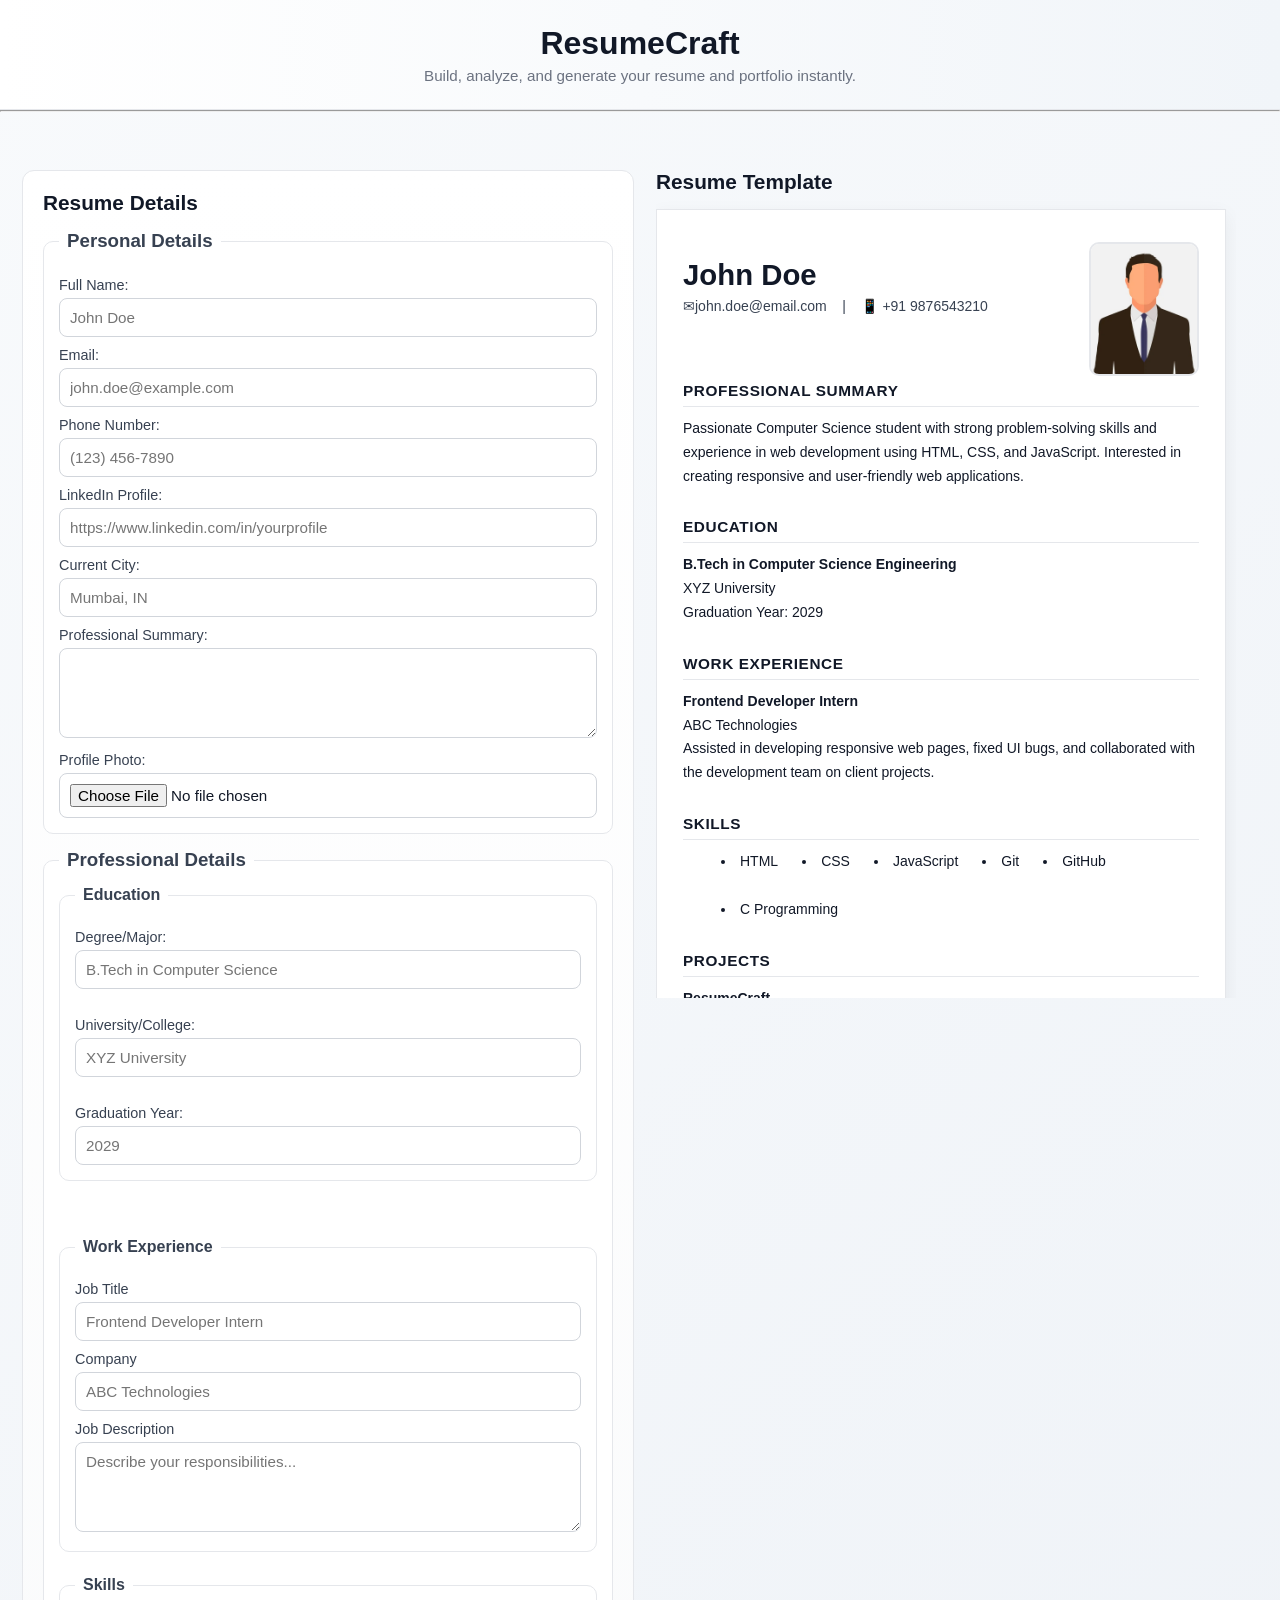
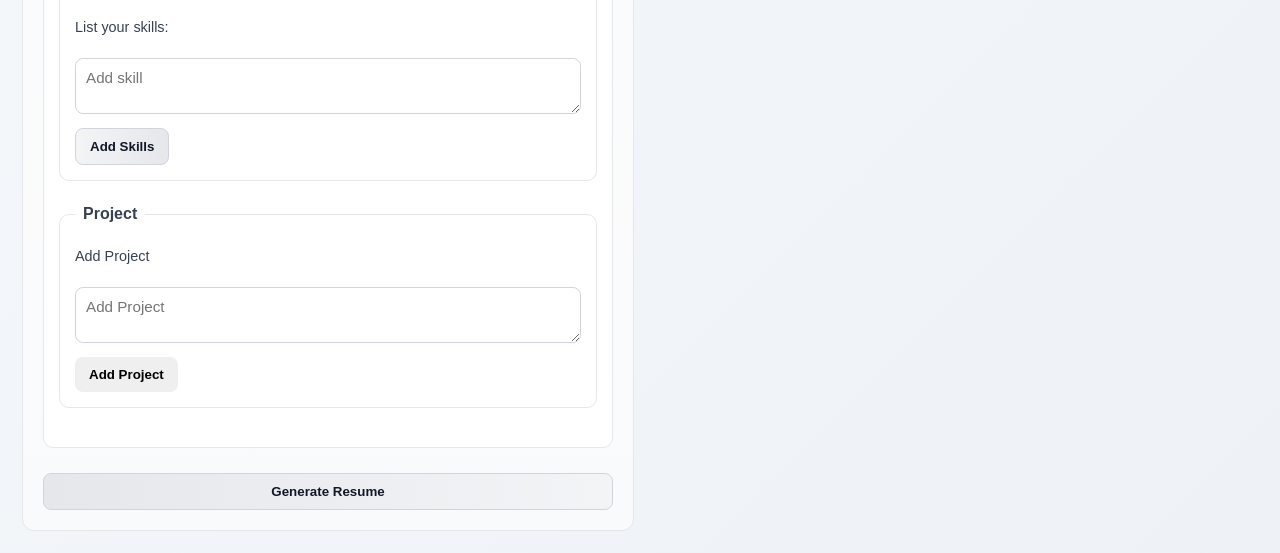
<file: Resume Builder/index.html>
<!DOCTYPE html>
<html lang="en">

<head>
    <meta charset="UTF-8">
    <meta name="viewport" content="width=device-width, initial-scale=1.0">
    <title>ResumeCraft - Free Offline Resume Builder</title>

    <link rel="shortcut icon" href="assets/images/ResumeCraft.png" type="image/x-icon">
    <link rel="stylesheet" href="style.css">
</head>

<body>

    <header class="site-header">
        <div class="header-content">
            <h1 class="site-logo">ResumeCraft</h1>
            <p class="site-tagline">
                Build, analyze, and generate your resume and portfolio instantly.
            </p>
        </div>
    </header>

    <hr>
    <br><br>
    <main>

        <section id="builder-section">
            <h2>Resume Details</h2>

            <form id="resume-form">

                <fieldset>
                    <legend>
                        <h3>Personal Details</h3>
                    </legend>
                    <label for="fullName">Full Name:</label> <!--Name   -->
                    <input type="text" id="fullName" name="fullName" placeholder="John Doe" required>
                    <br>

                    <label for="email">Email:</label><!--Email   -->
                    <input type="email" id="email" name="email" placeholder="john.doe@example.com" required>
                    <br>

                    <label for="phone">Phone Number:</label><!--Phone   -->
                    <input type="tel" id="phone" name="phone" placeholder="(123) 456-7890">
                    <br>

                    <label for="linkedin">LinkedIn Profile:</label><!--LinkedIn   -->
                    <input type="url" id="linkedin" name="linkedin"
                        placeholder="https://www.linkedin.com/in/yourprofile">
                    <br>

                    <label for="address">Current City:</label><!--Address   -->
                    <input type="text" id="address" name="address" placeholder="Mumbai, IN">
                    <br>

                    <label for="summary">Professional Summary:</label><!--Summary   -->
                    <textarea id="summary" name="summary" rows="4" cols="50"></textarea>

                    <label for="profilePic">Profile Photo:</label>
                    <input type="file" id="profilePic" accept="image/*">
                </fieldset>
                <fieldset>
                    <legend>
                        <h3>Professional Details</h3>
                    </legend>
                    <fieldset>
                        <legend>Education</legend>
                        <label for="degree">Degree/Major:</label>
                        <input type="text" id="degree" name="degree" placeholder="B.Tech in Computer Science">
                        <br><br>

                        <label for="university">University/College:</label>
                        <input type="text" id="university" name="university" placeholder="XYZ University">
                        <br><br>

                        <label for="gradYear">Graduation Year:</label>
                        <input type="number" id="gradYear" name="gradYear" placeholder="2029">
                    </fieldset>
                    <br>
                    <fieldset class="form-card">
                        <legend class="form-card-title">Work Experience</legend>

                        <div class="form-group">
                            <label class="form-label" for="jobTitle">Job Title</label>
                            <input class="form-input" type="text" id="jobTitle" name="jobTitle"
                                placeholder="Frontend Developer Intern">
                        </div>

                        <div class="form-group">
                            <label class="form-label" for="company">Company</label>
                            <input class="form-input" type="text" id="company" name="company"
                                placeholder="ABC Technologies">
                        </div>

                        <div class="form-group">
                            <label class="form-label" for="jobDesc">Job Description</label>
                            <textarea class="form-textarea" id="jobDesc" name="jobDesc" rows="4"
                                placeholder="Describe your responsibilities..."></textarea>
                        </div>

                    </fieldset>

                    <div class="form-group mt-2" id="we">
                        <fieldset class="form-card">
                            <legend class="form-card-title">Skills</legend>
                            <label for="skills">List your skills:</label><br>
                            <textarea id="skills" class="form-control weField" name="skills" rows="2" cols="50"
                                placeholder="Add skill"></textarea>
                            <div class="container text-center mt-2" id="weAddButton">
                                <button onclick="addField()" type="button" id="btn-addskills">Add Skills</button>
                            </div>
                        </fieldset>
                    </div>

                    <div class="form-group mt-2" id="weProject">
                        <fieldset class="form-card">
                            <legend class="form-card-title">Project</legend>
                            <label for="project">Add Project</label><br>
                            <textarea id="project" class="form-control weProject" name="project" rows="2" cols="50"
                                placeholder="Add Project"></textarea>
                            <div class="container text-center mt-2" id="weAddButtonProject">
                                <button onclick="addFieldProject()" type="button" id="btn-addProject">Add
                                    Project</button>
                            </div>
                        </fieldset>
                    </div>
                </fieldset>
            </form>

            <div class="button-group" id="controls">

                <button onclick="generateResume()" class="primary-button" type="button" id="btn-portfolio">
                    Generate Resume
                </button>
              <!-- <button onclick="printCV()" class="primary-button" type="button" id="printBtn">
        Print Resume
    </button> -->
            </div>

        </section>

        <aside class="resume-preview-container" id="preview-section">

            <h2 class="section-title">Resume Template</h2>

            <div class="analysis-box" id="analysis-feedback"></div>

            <div class="resume-paper" id="resume-preview">
                <div class="resume-header">

                    <div class="resume-header-left">
                        <h3 class="resume-name" id="preview-name">John Doe</h3>

                        <p class="resume-contact" id="preview-contact">
                            &#9993;<span id="preview-email">john.doe@email.com</span> &nbsp;&nbsp; | &nbsp;&nbsp; &#128241; <span id="preview-phone">+91 9876543210</span>
                        </p>
                    </div>

                    <div class="resume-header-right">
                        <img src="assets/images/profile-img.jpeg" alt="Profile Photo" class="profile-image"
                            id="preview-image">
                    </div>

                </div>

                <h4 class="resume-section-title">Professional Summary</h4>

                <p class="resume-content" id="preview-summary">
                    Passionate Computer Science student with strong problem-solving skills and
                    experience in web development using HTML, CSS, and JavaScript. Interested
                    in creating responsive and user-friendly web applications.
                </p>

                <h4 class="resume-section-title">Education</h4>

                <p class="resume-content" id="preview-education">
                    <strong>B.Tech in Computer Science Engineering</strong><br>
                    XYZ University<br>
                    Graduation Year: 2029
                </p>

                <h4 class="resume-section-title">Work Experience</h4>

                <p class="resume-content" id="preview-experience">
                    <strong>Frontend Developer Intern</strong><br>
                    ABC Technologies<br>
                    Assisted in developing responsive web pages, fixed UI bugs, and collaborated
                    with the development team on client projects.
                </p>
                <h4 class="resume-section-title">Skills</h4>
                <div class="resume-content" id="preview-skills">
                    <ul>
                        <li>HTML</li>
                        <li>CSS</li>
                        <li>JavaScript</li>
                        <li>Git</li>
                        <li>GitHub</li>
                        <li>C Programming</li>
                    </ul>
                </div>
                <h4 class="resume-section-title">Projects</h4>

                <p class="resume-content" id="preview-projects">
                    <strong>ResumeCraft</strong><br>
                    Designed and developed an offline resume builder with live preview,
                    portfolio generation, and printable resume support using HTML, CSS,
                    and JavaScript.
                </p>
            </div>
        </aside>
        <div class="button-group">
    <button id="printBtn" onclick="printCV()" style="display:none;">
        Print Resume
    </button>
</div>
    </main>
    <script src="script.js"></script>
</body>

</html>
</file>
<file: Resume Builder/style.css>
* {
  margin: 0;
  padding: 0;
  box-sizing: border-box;
  font-family: Arial, Helvetica, sans-serif;
}

body {
  background: linear-gradient(135deg, #f8fafc, #eef2f7);
  color: #1f2937;
  min-height: 100vh;
  overflow-x: hidden;
}

.site-header {
  background: linear-gradient(90deg, #ffffff, #f1f5f9);
  border-bottom: 1px solid #e5e7eb;
  padding: 25px 15px;
  text-align: center;
}

.site-logo {
  font-size: 2rem;
  font-weight: 700;
  color: #111827;
}

.site-tagline {
  font-size: 0.95rem;
  color: #6b7280;
  margin-top: 5px;
}

main {
  display: flex;
  gap: 22px;
  padding: 22px;
  align-items: flex-start;
  min-height: 100vh;
}

#builder-section {
  flex: 1;
  background: linear-gradient(180deg, #ffffff, #f9fafb);
  border: 1px solid #e5e7eb;
  border-radius: 12px;
  padding: 20px;
}

h2 {
  font-size: 1.3rem;
  margin-bottom: 15px;
  color: #111827;
}

fieldset {
  border: 1px solid #e5e7eb;
  border-radius: 10px;
  padding: 15px;
  margin-bottom: 15px;
  background: #ffffff;
}

legend {
  font-weight: 600;
  color: #374151;
  padding: 0 8px;
}

label {
  display: block;
  margin-top: 10px;
  margin-bottom: 5px;
  font-size: 0.9rem;
  color: #374151;
}

input,
textarea {
  width: 100%;
  padding: 10px;
  border: 1px solid #d1d5db;
  border-radius: 8px;
  outline: none;
  background: #ffffff;
  font-size: 0.95rem;
  color: #111827;
  resize: vertical;
}

.form-card {
  margin: 1.5rem 0;
}

input:focus,
textarea:focus {
  border-color: #9ca3af;
  box-shadow: 0 0 0 3px rgba(156, 163, 175, 0.2);
}

button {
  cursor: pointer;
  border: none;
  padding: 10px 14px;
  border-radius: 8px;
  font-weight: 600;
  transition: 0.2s ease;
}

#btn-addskills {
  background: linear-gradient(90deg, #f3f4f6, #e5e7eb);
  color: #111827;
  border: 1px solid #d1d5db;
}

#btn-addskills:hover {
  background: #e5e7eb;
}

.primary-button {
  width: 100%;
  margin-top: 10px;
  background: linear-gradient(90deg, #e5e7eb, #f3f4f6);
  border: 1px solid #d1d5db;
  color: #111827;
}

.primary-button:hover {
  background: #e5e7eb;
}

.mt-2 {
  margin-top: 10px;
}

.resume-preview-container {
  flex: 1;
  position: sticky;
  top: 20px;
  max-height: 92vh;
  display: flex;
  flex-direction: column;
  overflow-y: auto;
  overflow-x: hidden;
  padding-right: 10px;
  scroll-behavior: smooth;
}

.analysis-box {
  background: #ffffff;
  border: 1px solid #e5e7eb;
  border-radius: 8px;
  padding: 10px;
  margin-bottom: 10px;
  color: #374151;
  display: none;
}

.resume-paper * {
  max-width: 100%;
  word-wrap: break-word;
}

.resume-paper {
  width: 100%;
  max-width: 100%;
  margin: 0;
  padding: 32px 26px;
  background: #ffffff;
  color: #111827;
  border: 1px solid #e5e7eb;
  box-shadow: 0 6px 18px rgba(0, 0, 0, 0.06);
  text-align: left;
  box-sizing: border-box;
}

.resume-paper p {
  margin: 0;
}

.resume-paper strong {
  font-weight: 700;
}

.resume-preview-container::-webkit-scrollbar {
  width: 10px;
}

.resume-preview-container::-webkit-scrollbar-track {
  background: #f1f5f9;
}

.resume-preview-container::-webkit-scrollbar-thumb {
  background: #cbd5e1;
  border-radius: 10px;
}

.resume-preview-container::-webkit-scrollbar-thumb:hover {
  background: #94a3b8;
}

.resume-name {
  font-size: 22pt;
  font-weight: 700;
  margin-bottom: 6px;
}

.resume-contact {
  font-size: 10.5pt;
  color: #374151;
  margin-bottom: 18px;
}

.resume-header {
  display: flex;
  justify-content: space-between;
  align-items: flex-start;
  gap: 15px;
  margin-bottom: 18px;
}

.resume-header-left {
  flex: 1;
  margin-top: 1rem;
}

.resume-header-right {
  width: 110px;
  height: 110px;
  flex-shrink: 0;
}

.profile-image {
  width: 110px;
  height: auto;
  border-radius: 10px;
  border: 2px solid #e5e7eb;
  background: #f3f4f6;
}

.resume-section-title {
  font-size: 11.5pt;
  font-weight: 700;
  margin-top: 30px;
  margin-bottom: 10px;
  text-transform: uppercase;
  letter-spacing: 0.6px;
  border-bottom: 1px solid #e5e7eb;
  padding-bottom: 6px;
}

.resume-content {
  font-size: 10.5pt;
  line-height: 1.7;
  margin-bottom: 16px;
}

.resume-content ul {
  display: flex;
  flex-wrap: wrap;
  gap: 1.5rem;
  padding-left: 18px;
}

@media(max-width:900px) {
  main {
    flex-direction: column;
    justify-content: center;
    align-items: center;
  }

  .resume-preview-container {
    position: relative;
    height: auto;
  }

  .resume-paper {
    height: max-content;
  }
}
#preview-skills {
    display: flex;
    flex-wrap: wrap;
    gap: 10px 20px;
    padding-left: 20px;
    margin: 0;
}

#preview-skills li {
    list-style-position: inside;
}
#printBtn{
    display: none;
}
</file>
